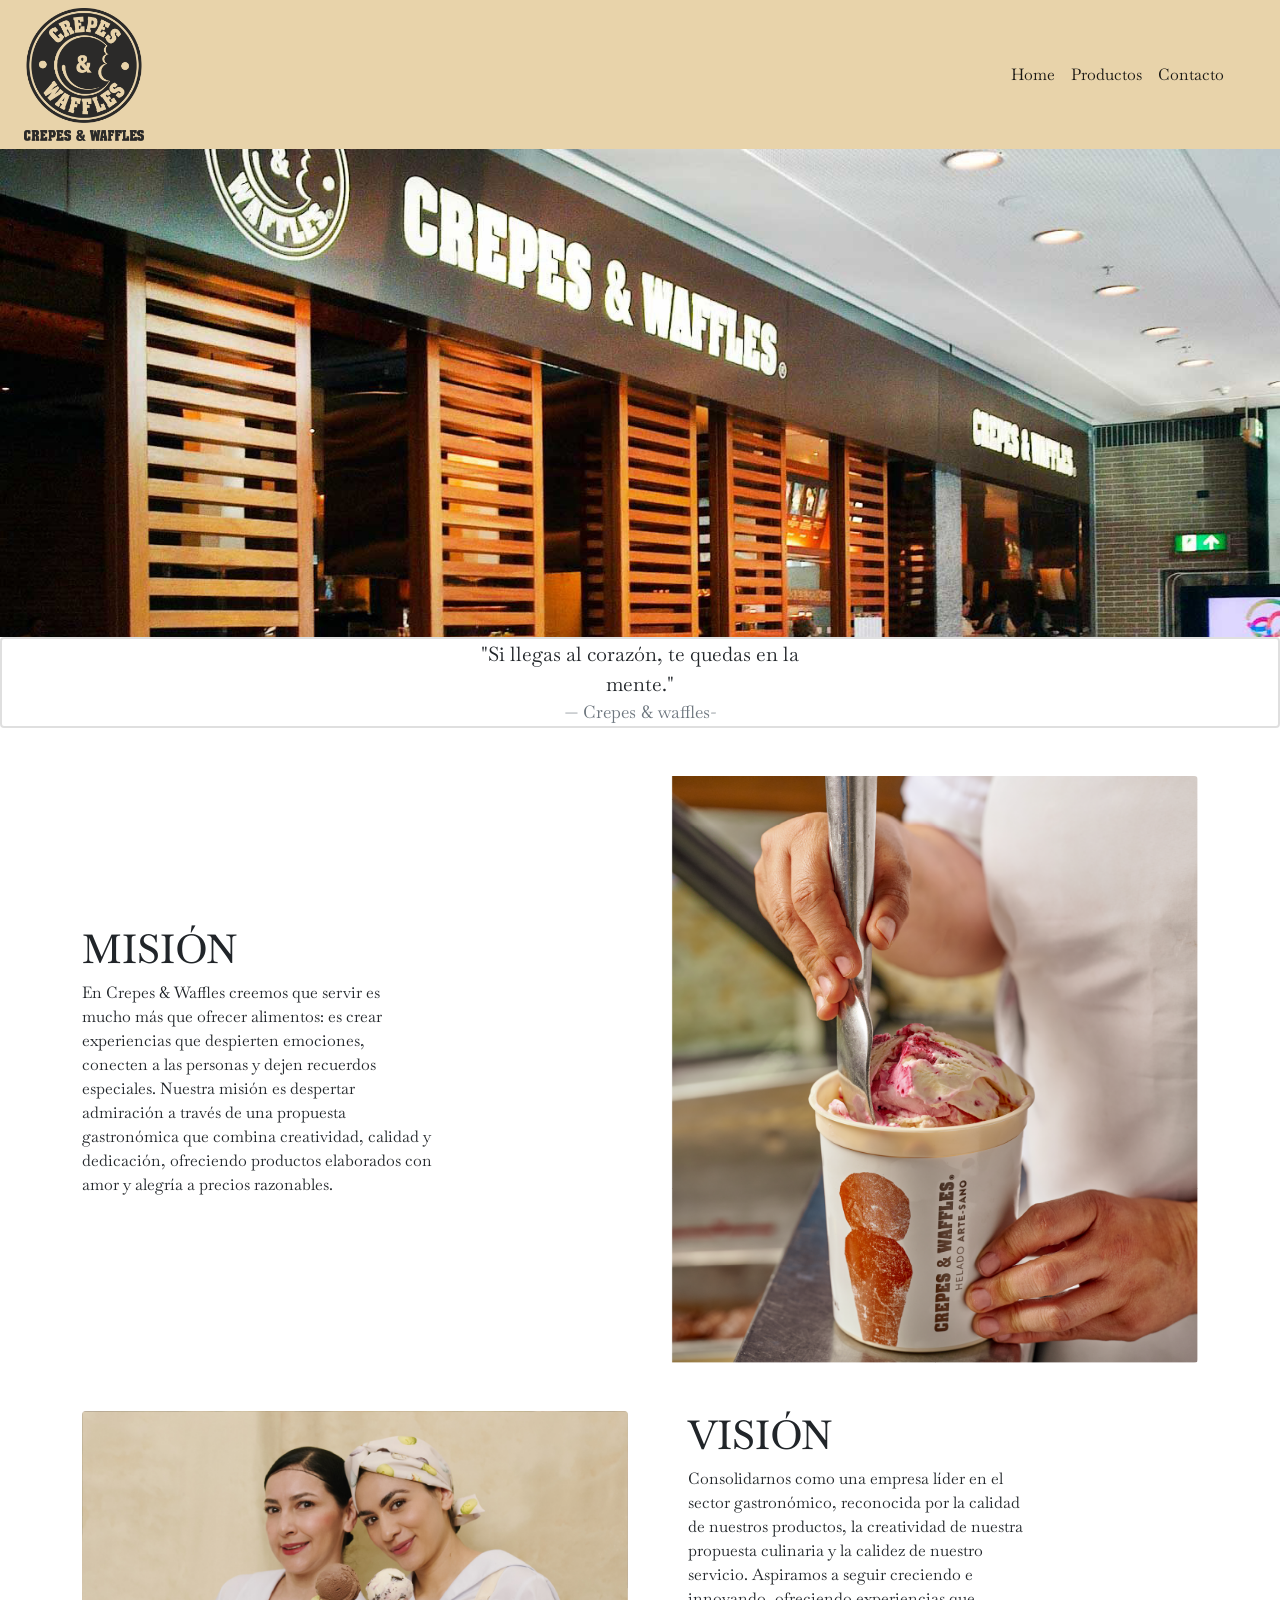
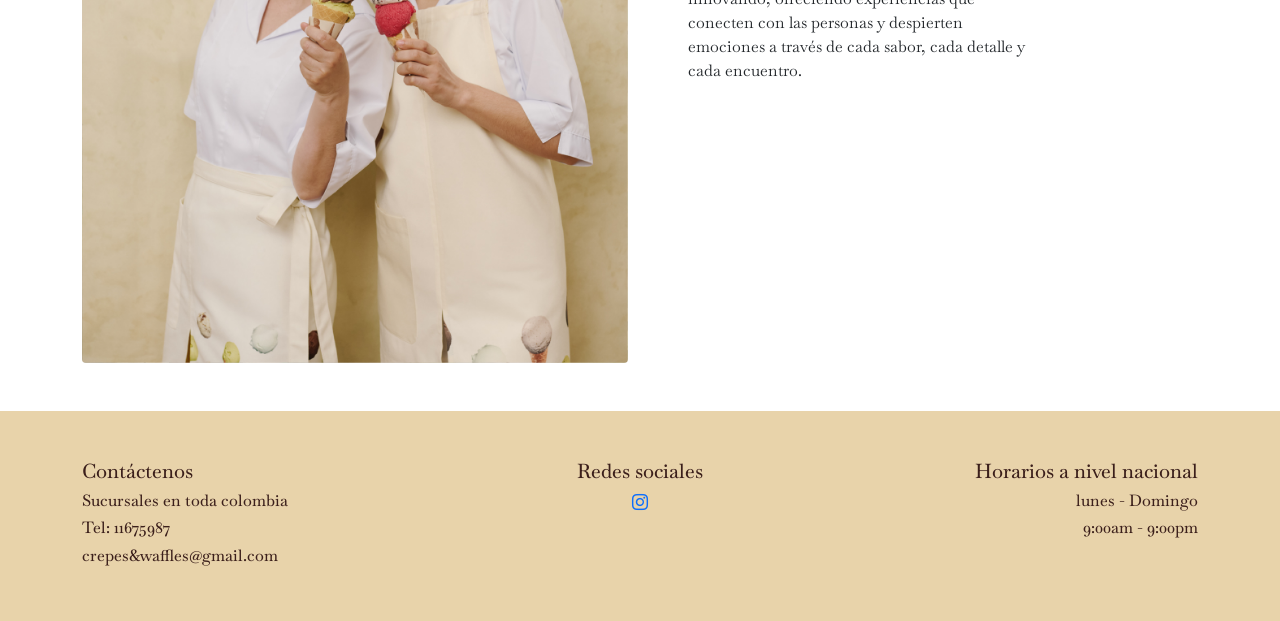
<file: index.html>
<!DOCTYPE html>
<html>
<head>
	<meta charset="utf-8">
	<meta name="viewport" content="width=device-width, initial-scale=1">
	<link rel="stylesheet" type="text/css" href="css/bootstrap.min.css">
	<link rel="stylesheet" type="text/css" href="css/estilos.css">
	<link href="https://fonts.googleapis.com/css2?family=Baskervville:ital,wght@0,400..700;1,400..700&display=swap" rel="stylesheet">
	<link rel="stylesheet" link rel="stylesheet" href="https://cdn.jsdelivr.net/npm/bootstrap-icons@1.13.2/font/bootstrap-icons.min.css">
	<title></title>
</head>
<body>
	<header class="bg-header py-2">
  <div class="container-fluid px-4">
    <div class="row align-items-center">

      <!-- Logo (Renglones de la columna izquierda) -->
      <div class="col-12 col-lg-2 text-center text-lg-start">
        <img src="img/logo.png" alt="Logo de la empresa" class="img-fluid mx-auto d-block d-lg-inline-block" style="max-width: 120px;">
      </div>

      <!-- Menú (Renglones de la columna derecha) -->
      <nav class="navbar navbar-expand-lg navbar-light col-12 col-lg-10">
        <div class="container-fluid">
          <button class="navbar-toggler" type="button" data-bs-toggle="collapse" data-bs-target="#navbarNav" aria-controls="navbarNav" aria-expanded="false" aria-label="Toggle navigation">
            <span class="navbar-toggler-icon"></span>
          </button>
          <div class="collapse navbar-collapse" id="navbarNav">
            <ul class="navbar-nav ms-auto">
              <li class="typ"class="nav-item">
                <a class="nav-link active" aria-current="page" href="index.html">Home</a>
              </li>
              <li class="typ"class="nav-item">
                <a class="nav-link active" aria-current="page" href="productos.html">Productos</a>
              </li>
              <li class="typ"class="nav-item">
                <a class="nav-link active" aria-current="page" href="contacto.html">Contacto</a>
              </li>
            </ul>
          </div>
        </div>
      </nav>

    </div>
  </div>
</header>

	<main>
		<section>
			<img src="img/local crepes.jpg" width="100%">
<div class="card text-center border-2 bg-transparent">
					  <div class="typ" class="card-body">
		   				 <blockquote class="blockquote mb-0 text-center">
		    			  <p class="text-center mx-auto" style="max-width: 500p;">"Si llegas al corazón, te quedas en la mente."</p>
		      		<footer class="blockquote-footer">Crepes & waffles<cite title="Source Title">-</cite></footer>
		    	</blockquote>
		  </div>
		</div>

		<section class="container my-5">
			<div class="row align-items-center">
				<div class="col-12 col-md-6 text-center text-md-start">
					<h1 class="typ"class="titulo-seccion">MISIÓN</h1>
					<article>
						<p class="typ"> En Crepes & Waffles creemos que servir es mucho más que ofrecer alimentos: es crear experiencias que despierten emociones, conecten a las personas y dejen recuerdos especiales. Nuestra misión es despertar admiración a través de una propuesta gastronómica que combina creatividad, calidad y dedicación, ofreciendo productos elaborados con amor y alegría a precios razonables.</p>
					</article>
				 </div>
			
			<div class="col-12 col-md-6">
				<img src="img/mision.png" class="img-fluid rounded" alt="helado crepes & waffles">
				
			</div>
			
		</section>
		<section class="container my-5">
			<div class="row align-items.center justify-content-center">

				<div class="col-12 col-md-6 mb-4 mb-md-0">
        			<img src="img/vision.jpg" class="img-fluid rounded" alt="Colaboradoras de Crepes & Waffles">
        		</div>

		        <div class="col-12 col-md-6 text-center text-md-start px-lg-5">
		        	<h1 class="typ" class="titulo-seccion">VISIÓN</h1>
		        	<article>
		          		<p class="typ">Consolidarnos como una empresa líder en el sector gastronómico, reconocida por la calidad de nuestros productos, la creatividad de nuestra propuesta culinaria y la calidez de nuestro servicio. Aspiramos a seguir creciendo e innovando, ofreciendo experiencias que conecten con las personas y despierten emociones a través de cada sabor, cada detalle y cada encuentro.</p>
		        </article>
      </div>
					
				</div>
				
			</div>
		</section>
	</main>

	<script src="js/bootstrap.min.js"></script>

		<footer class="py-4" style="background-color: #E8D3AA; color: #3B1F1B;">
			<div class="container py-4">
				<div class="row justify-content-between">

			      <!-- Columna Izquierda (Contáctenos) -->
			      <div class="col-12 col-md-4 mb-4 mb-md-0">
			        <h5 class="typ">Contáctenos</h5>
			        <h6 class="typ">Sucursales en toda colombia</h6>
			        <h6 class="typ">Tel: 11675987</h6>
			        <h6 class="typ">crepes&waffles@gmail.com</h6>
			      </div>

<!-- Columna central (Contáctenos) -->
			      <div class="col-12 col-md-4 mb-4 mb-md-0 text-md-center">
			        <h5 class="typ">Redes sociales</h5>
			        <a href="https://www.instagram.com/crepesywaffles/?hl=es-la"><i class="bi bi-instagram"></i></a>
			      </div>

			      <!-- Columna Derecha (Horarios) -->
			      <div class="col-12 col-md-4 text-md-end">
			        <h5 class="typ">Horarios a nivel nacional</h5>
			        <h6 class="typ">lunes - Domingo</h6>
			        <h6 class="typ">9:00am - 9:00pm</h6>
			      </div>

    </div>
				</div>
				
			</div>
				
			</footer>
</body>
</html>
</file>
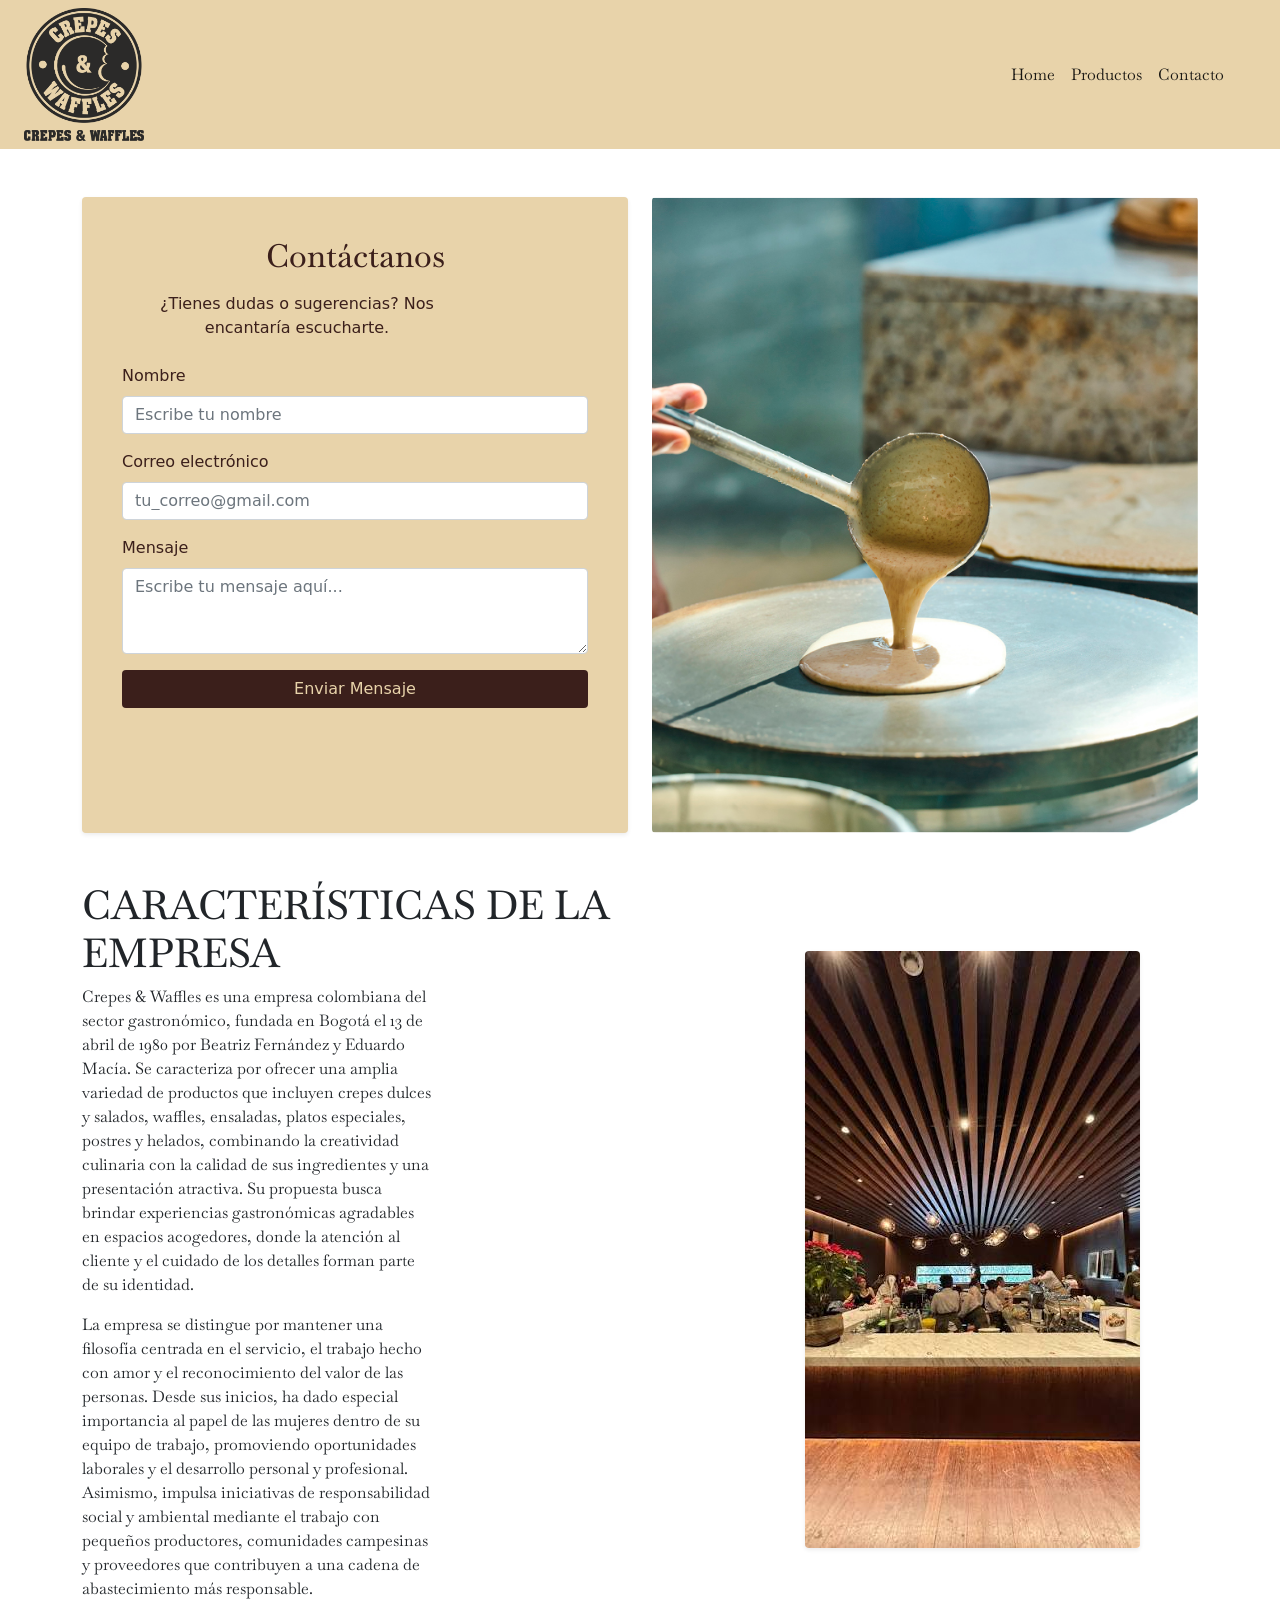
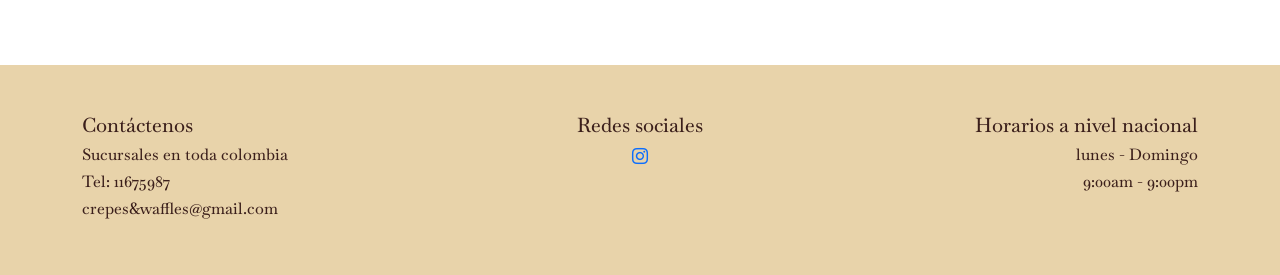
<file: contacto.html>
<!DOCTYPE html>
<html>
<head>
	<meta charset="utf-8">
	<meta name="viewport" content="width=device-width, initial-scale=1">
	<link rel="stylesheet" type="text/css" href="css/bootstrap.min.css">
	<link rel="stylesheet" type="text/css" href="css/estilos.css">
	<link href="https://fonts.googleapis.com/css2?family=Baskervville:ital,wght@0,400..700;1,400..700&display=swap" rel="stylesheet">
	<link rel="stylesheet" link rel="stylesheet" href="https://cdn.jsdelivr.net/npm/bootstrap-icons@1.13.2/font/bootstrap-icons.min.css">
	<title></title>
</head>
<body>
	<header class="bg-header py-2">
  <div class="container-fluid px-4">
    <div class="row align-items-center">

      <!-- Logo (Renglones de la columna izquierda) -->
      <div class="col-12 col-lg-2 text-center text-lg-start">
        <img src="img/logo.png" alt="Logo de la empresa" class="img-fluid mx-auto d-block d-lg-inline-block" style="max-width: 120px;">
      </div>

      <!-- Menú (Renglones de la columna derecha) -->
      <nav class="navbar navbar-expand-lg navbar-light col-12 col-lg-10">
        <div class="container-fluid">
          <button class="navbar-toggler" type="button" data-bs-toggle="collapse" data-bs-target="#navbarNav" aria-controls="navbarNav" aria-expanded="false" aria-label="Toggle navigation">
            <span class="navbar-toggler-icon"></span>
          </button>
          <div class="collapse navbar-collapse" id="navbarNav">
            <ul class="navbar-nav ms-auto">
              <li class="typ"class="nav-item">
                <a class="nav-link active" aria-current="page" href="index.html">Home</a>
              </li>
              <li class="typ"class="nav-item">
                <a class="nav-link active" aria-current="page" href="productos.html">Productos</a>
              </li>
              <li class="typ"class="nav-item">
                <a class="nav-link active" aria-current="page" href="contacto.html">Contacto</a>
              </li>
            </ul>
          </div>
        </div>
      </nav>

    </div>
  </div>
</header>

<!-- SECCIÓN DE CONTACTO CON IMAGEN -->
<section class="container my-5">
    <div class="row align-items-stretch justify-content-center">
        
        <!-- 1. Columna Izquierda: Formulario de Contacto -->
        <div class="col-12 col-md-6 mb-4 mb-md-0">
            <div class="card shadow-sm border-0 p-4 h-100" style="background-color: #E8D3AA; color: #3B1F1B;">
                <div class="card-body">
                    
                    <h2 class="text-center mb-3" style="font-family: 'Baskervville', serif;">Contáctanos</h2>
                    <p class="text-center mb-4">¿Tienes dudas o sugerencias? Nos encantaría escucharte.</p>
                    
                    <!-- Formulario -->
                    <form>
                        <div class="mb-3">
                            <label for="nombre" class="form-label">Nombre</label>
                            <input type="text" class="form-control" id="nombre" placeholder="Escribe tu nombre">
                        </div>
                        
                        <div class="mb-3">
                            <label for="correo" class="form-label">Correo electrónico</label>
                            <input type="email" class="form-control" id="correo" placeholder="tu_correo@gmail.com">
                        </div>
                        
                        <div class="mb-3">
                            <label for="mensaje" class="form-label">Mensaje</label>
                            <textarea class="form-control" id="mensaje" rows="3" placeholder="Escribe tu mensaje aquí..."></textarea>
                        </div>
                        
                        <div class="d-grid">
                            <button type="submit" class="btn" style="background-color: #3B1F1B; color: #E8D3AA;">Enviar Mensaje</button>
                        </div>
                    </form>

                </div>
            </div>
        </div>

        <!-- 2. Columna Derecha: Imagen del mismo tamaño -->
        <div class="col-12 col-md-6">
            <img src="img/contacto.png" class="img-fluid rounded w-100 h-100" style="object-fit: cover;" alt="Local de Crepes & Waffles">
        </div>

    </div>
</section>

<section class="container my-5">
    <div class="row align-items-center justify-content-between">

        <!-- 1. Columna Texto (Más ancha: 7 columnas para expandir el texto) -->
        <div class="col-12 col-md-7 text-center text-md-start">
            <h1 class="typ titulo-seccion">CARACTERÍSTICAS DE LA EMPRESA</h1>
            <article>
                <p class="typ">
                    Crepes & Waffles es una empresa colombiana del sector gastronómico, fundada en Bogotá el 13 de abril de 1980 por Beatriz Fernández y Eduardo Macía. Se caracteriza por ofrecer una amplia variedad de productos que incluyen crepes dulces y salados, waffles, ensaladas, platos especiales, postres y helados, combinando la creatividad culinaria con la calidad de sus ingredientes y una presentación atractiva. Su propuesta busca brindar experiencias gastronómicas agradables en espacios acogedores, donde la atención al cliente y el cuidado de los detalles forman parte de su identidad.
                </p>
                <p class="typ">
                    La empresa se distingue por mantener una filosofía centrada en el servicio, el trabajo hecho con amor y el reconocimiento del valor de las personas. Desde sus inicios, ha dado especial importancia al papel de las mujeres dentro de su equipo de trabajo, promoviendo oportunidades laborales y el desarrollo personal y profesional. Asimismo, impulsa iniciativas de responsabilidad social y ambiental mediante el trabajo con pequeños productores, comunidades campesinas y proveedores que contribuyen a una cadena de abastecimiento más responsable.
                </p>
            </article>
        </div>

        <!-- 2. Columna Imagen (5 columnas, centrada horizontalmente) -->
        <div class="col-12 col-md-5 text-center">
            <img src="img/local2.jpeg" class="img-fluid rounded shadow-sm mx-auto d-block" style="max-width: 85%;" alt="Local Crepes & Waffles">
        </div>

    </div>
</section>


    <!-- Scripts de Bootstrap -->
    <script src="js/bootstrap.min.js"></script>
</body>
</html>
  </main>

  <script src="js/bootstrap.min.js"></script>

    <footer class="py-4" style="background-color: #E8D3AA; color: #3B1F1B;">
      <div class="container py-4">
        <div class="row justify-content-between">

            <!-- Columna Izquierda (Contáctenos) -->
            <div class="col-12 col-md-4 mb-4 mb-md-0">
              <h5 class="typ">Contáctenos</h5>
              <h6 class="typ">Sucursales en toda colombia</h6>
              <h6 class="typ">Tel: 11675987</h6>
              <h6 class="typ">crepes&waffles@gmail.com</h6>
            </div>

<!-- Columna central (Contáctenos) -->
            <div class="col-12 col-md-4 mb-4 mb-md-0 text-md-center">
              <h5 class="typ">Redes sociales</h5>
              <a href="https://www.instagram.com/crepesywaffles/?hl=es-la"><i class="bi bi-instagram"></i></a>
            </div>

            <!-- Columna Derecha (Horarios) -->
            <div class="col-12 col-md-4 text-md-end">
              <h5 class="typ">Horarios a nivel nacional</h5>
              <h6 class="typ">lunes - Domingo</h6>
              <h6 class="typ">9:00am - 9:00pm</h6>
            </div>

    </div>
        </div>
        
      </div>
        
      </footer>
</body>
</html>
</file>
<file: css/estilos.css>
header{
	background-color: #E8D3AA;
}

.typ{
	font-family: "Baskervville", serif;
}
section p {
	max-width: 350px;
/* Centra el bloque del texto internamente cuando la pantalla es grande */
@media (min-width: 768px) {
  .col-md-6:has(.titulo-seccion) {
    display: flex;
    flex-direction: column;
    justify-content: center;
  }
}
footer{
	background-color: #E8D3AA;
	color: #3B1F1B;
}
</file>
